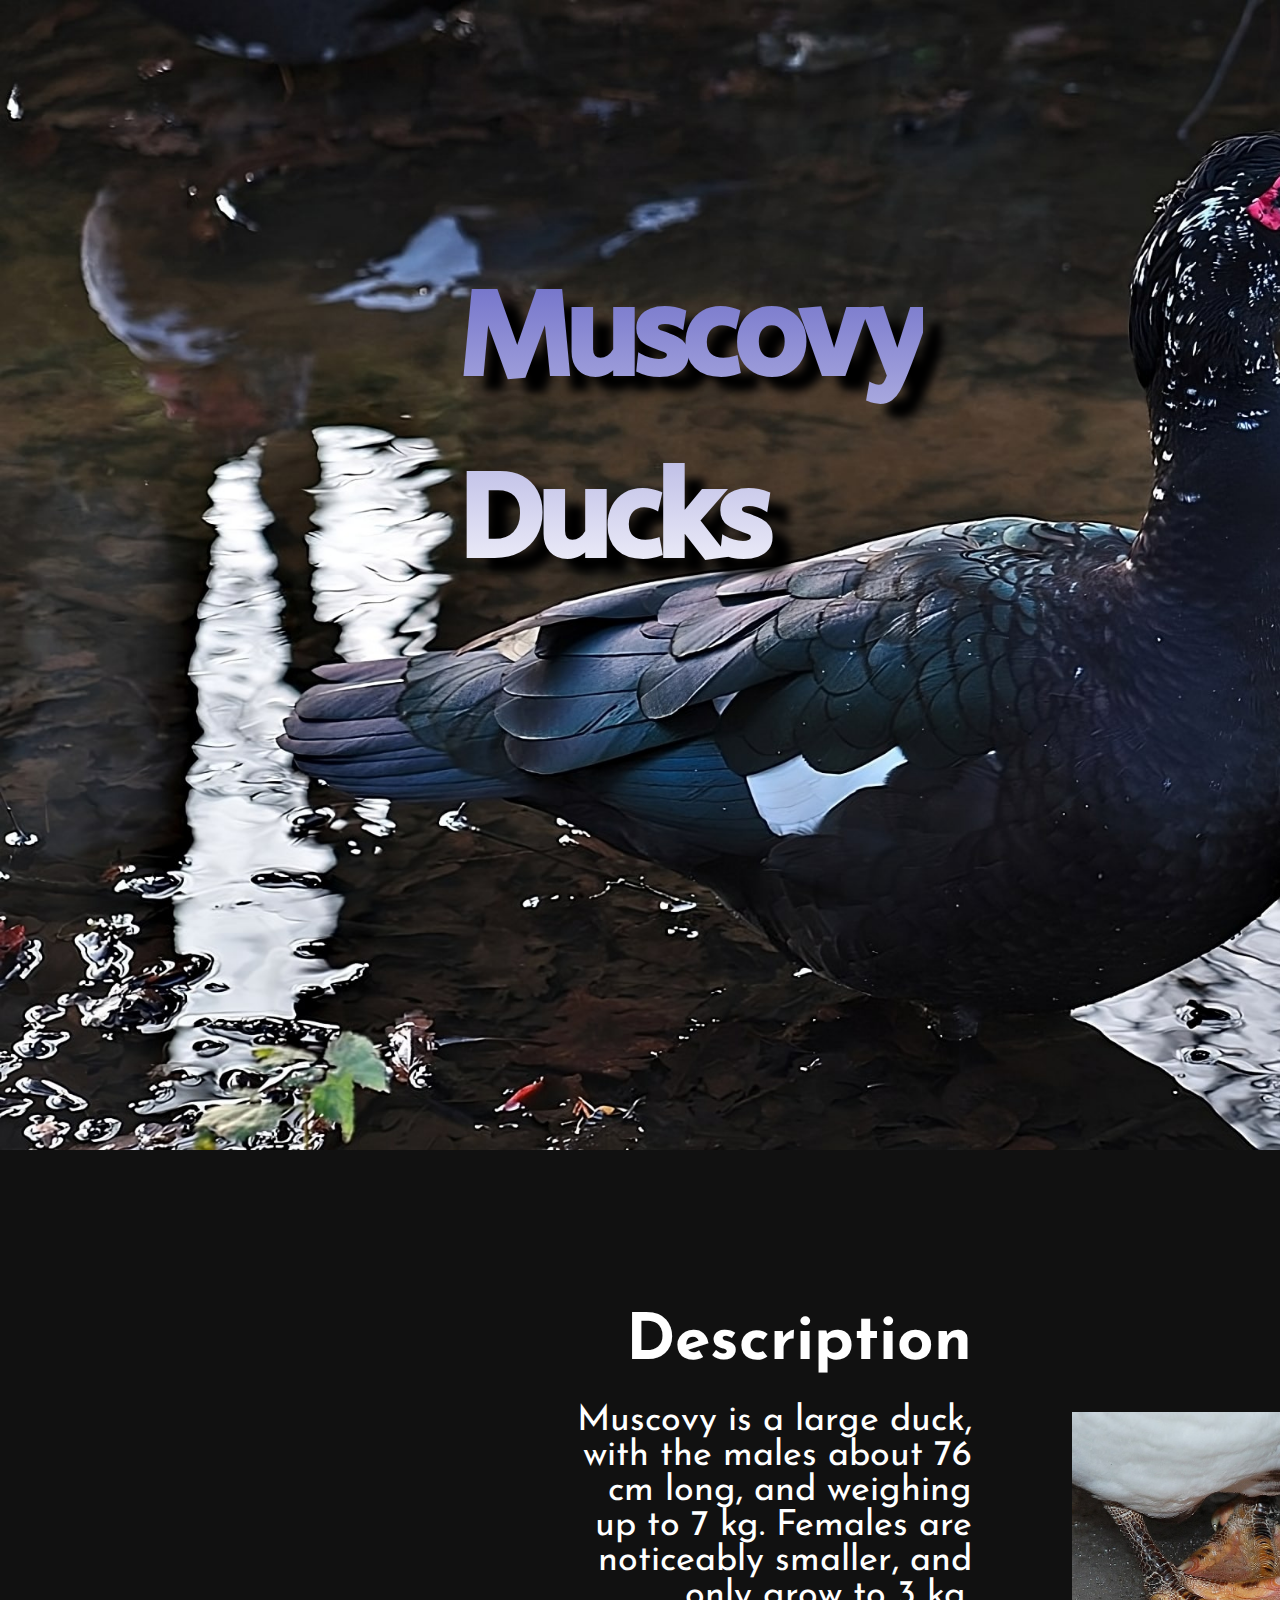
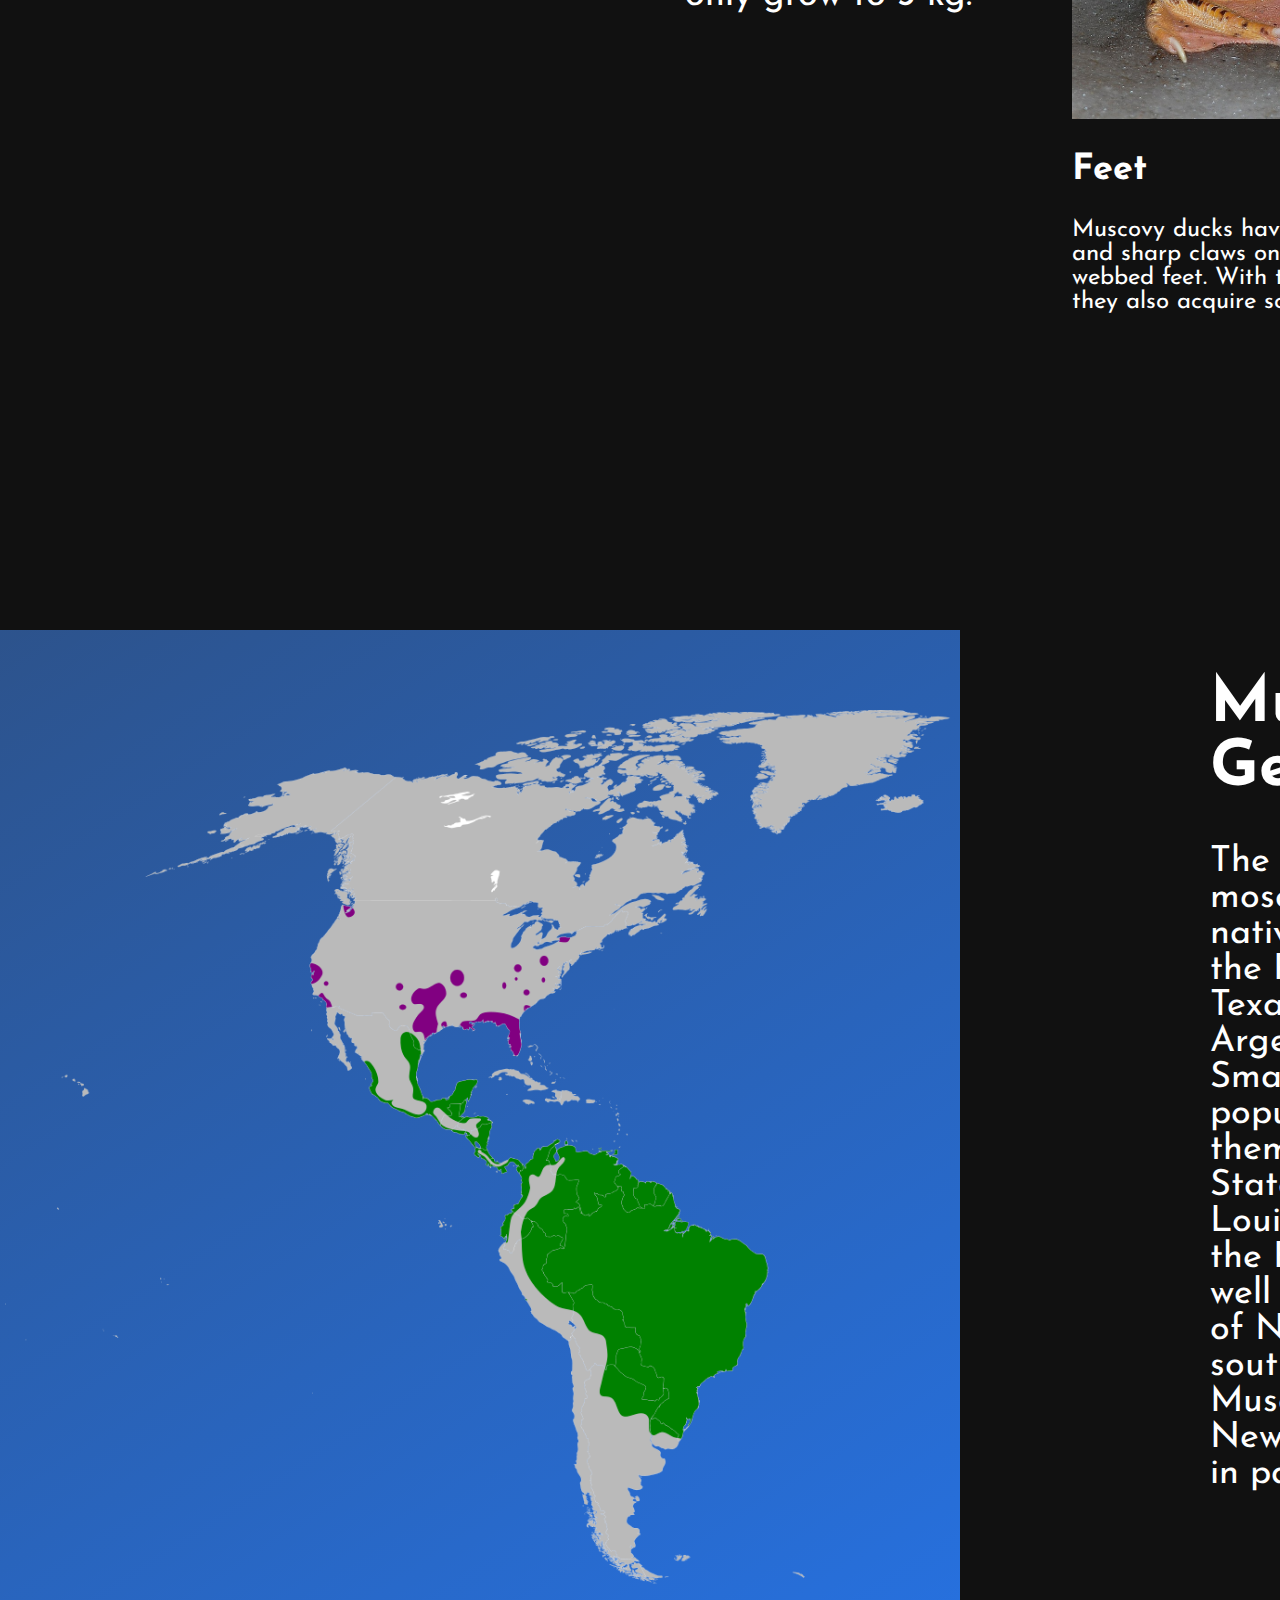
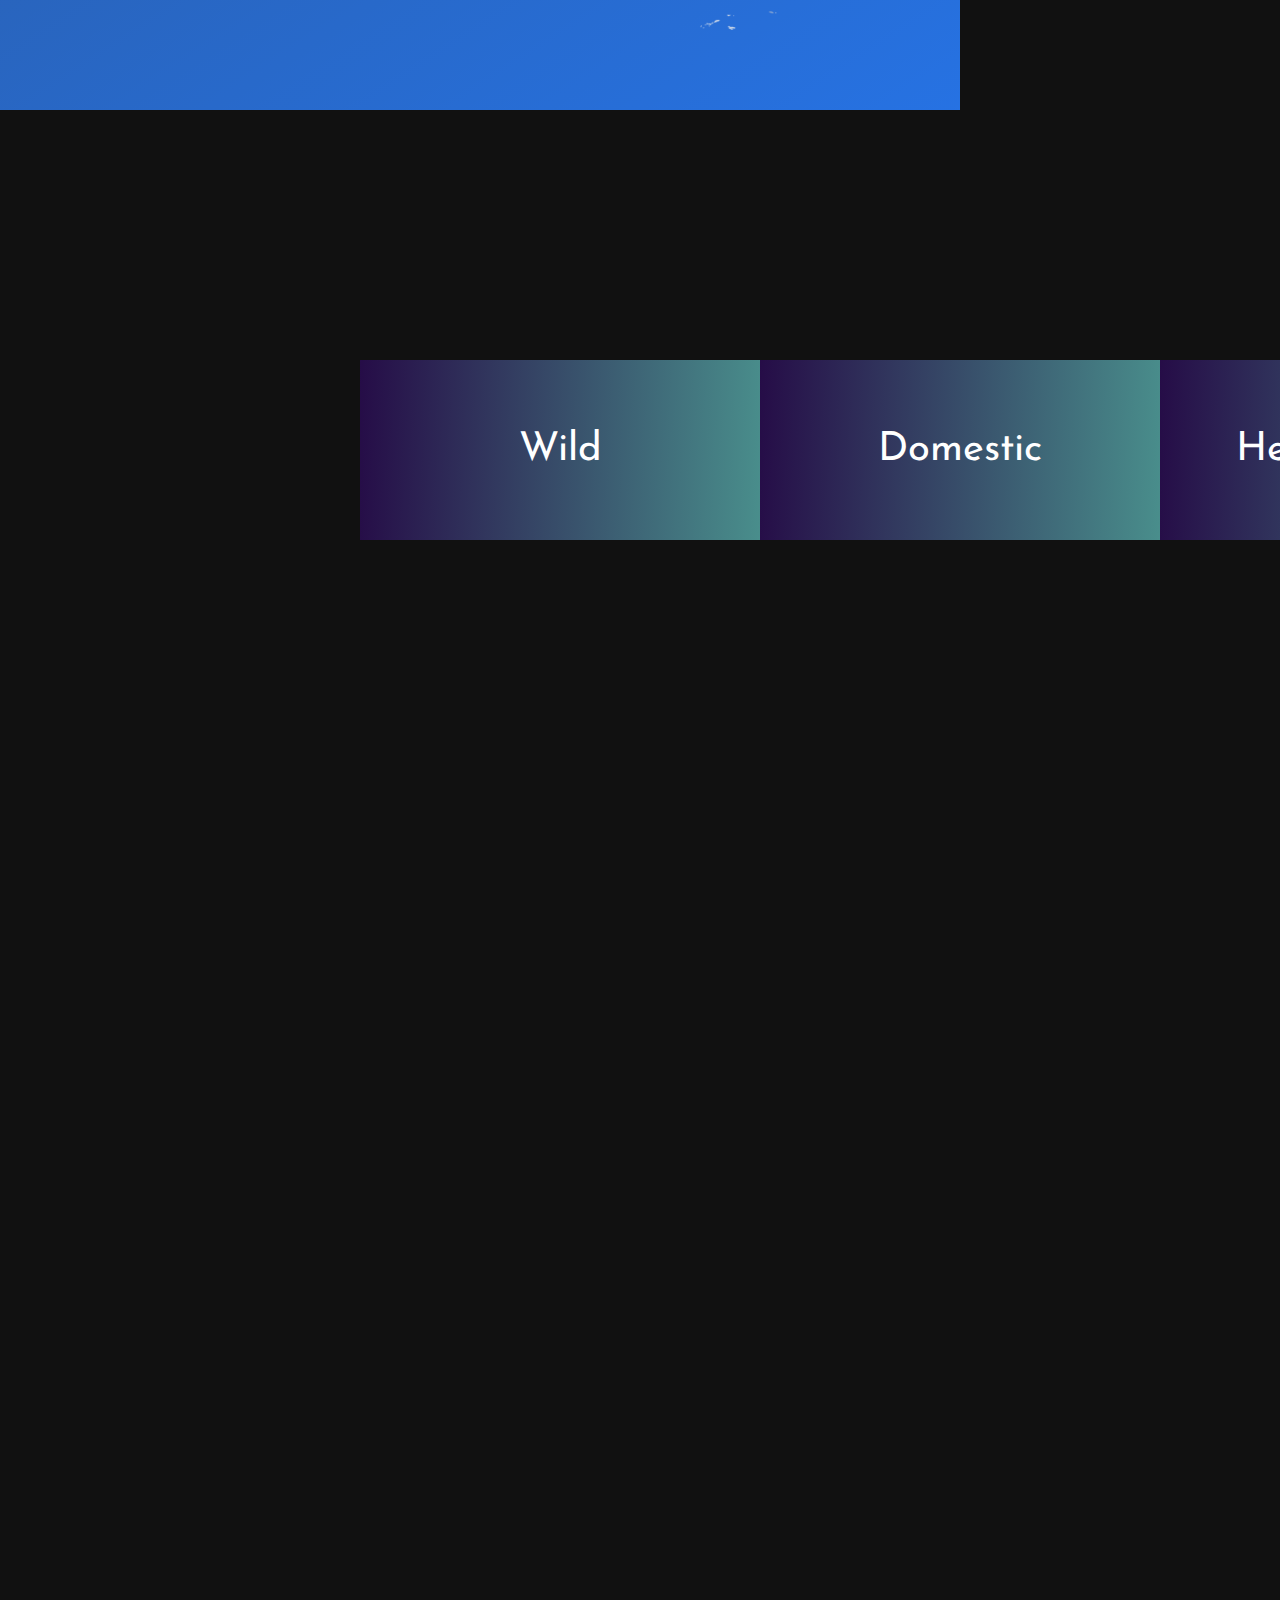
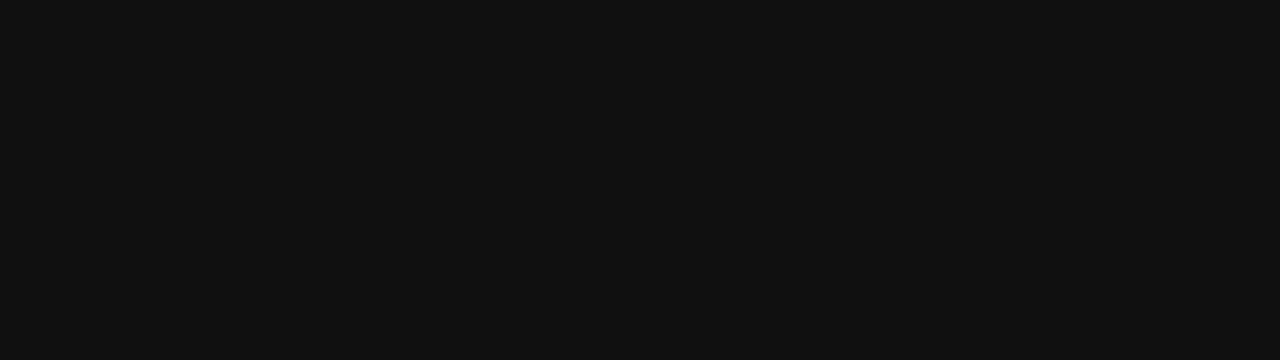
<file: index.html>
<!DOCTYPE html>
<html lang="en">
<head>
    <meta charset="UTF-8">
    <meta http-equiv="X-UA-Compatible" content="IE=edge">
    <meta name="viewport" content="width=device-width, initial-scale=1.0">
    <link rel="stylesheet" href="./css/styles.css">
    <link rel="script" href="./scripts/scripts.js">
    <title>Muscovy Ducks Info</title>
</head>
<body>
    <div id="home">
        <div id="homeH1Div">
            <h1 id="homeH1">Muscovy Ducks</h1>
        </div>
        <div id="navbar">
            <ul>
                <li><a>Home</a></li>
                <li><a>Description</a></li>
                <li><a>Geography</a></li>
                <li><a>Species</a></li>
                <li><a>Colors</a></li>
            </ul>
            
        </div>
        <img src="./images/Home.jpeg">
    </div>
    <div id="desc">
        <div id="desc_info_container">
            <div id="desc_container">
                <h1 style="font-size:64px;">Description</h1>
                <p style="font-size:36px; width: 412px;">Muscovy is a large duck, with the males about 76 cm long, and weighing up to 7 kg. Females are noticeably smaller, and only grow to 3 kg.</p>
            </div>
            <div>
                <img src="./images/Claws.jpg" style="width:325px; height:307px; object-fit:cover;">
                <h2 style="font-size: 36px;">Feet</h2>
                <p style="font-family: 'Josefin Sans'; font-size: 24px; color:white;">Muscovy ducks have large and sharp claws on their webbed feet. With the age, they also acquire scales.</p>
            </div>
            <div>
                <img src="./images/Mask.jpg" style="width:325px; height:307px;">
                <h2>Head</h2>
                <p style="font-family: 'Josefin Sans'; font-size: 24px; color:white;">Head size depends on duck’s size, genetics and sex: male’s is bigger. Mask, also known as caruncle, may be pink, yellow and red. More it red, more healthier your duck is.</p>
            </div>
            <div>
                <img src="./images/Wings.jpg" style="width:325px; height:307px; object-fit:none;">
                <h2>Wings</h2>
                <p style="font-family: 'Josefin Sans'; font-size: 24px; color:white;">Wings are strong in all senses: flying, fighting, protecting duck’s back from external influences.</p>
            </div>
        </div>
    </div>
    <div id="geo" style="background-color: #111111; width: 1920px; height:1080px; display: flex; gap:250px">
        <div id="map"><img src="./images/Map.png" style="position:absolute; width:99%"></div>
        <span id="geo_text"><h1 style="font-size:64px">Muscovy Geography</h1>
        <p>The Muscovy duck (Cairina moschata) is a large duck native to the Americas, from the Rio Grande Valley of Texas and Mexico south to Argentina and Uruguay. Small wild and feral breeding populations have established themselves in the United States, particularly in Florida, Louisiana, Massachusetts, the Big Island of Hawaii, as well as in many other parts of North America, including southern Canada. Feral Muscovy ducks are found in New Zealand, Australia, and in parts of Europe.</p></span>
    </div>
    <div id="species" style="background-color: #111111; width: 1920px; height:1600px; display: flex; align-items: center; flex-direction: column; padding-top: 250px;">
        <!--<div id="image_zoom" style="background-color: #111111; filter: opacity(0%); height:auto; width:100%; display: flex; justify-content: center; align-items: center; position:absolute; z-index: -1;">
            <img style="width:50%;"src="./images/Wild.jpg"></div>-->
        <div id="species_bar">
            <div id="wild_bar" onclick="call_info(),call_wild()" style="color:white; background:linear-gradient(91.73deg, #250A46 -1.88%, #51AB9B 122.45%); width:400px; height:180px; display: flex; justify-content: center; align-items: center;">Wild</div>
            <div id="domestic_bar" onclick="call_info(),call_dom()" style="color:white; background:linear-gradient(91.73deg, #250A46 -1.88%, #51AB9B 122.45%); width:400px; height:180px; display: flex; justify-content: center; align-items: center;">Domestic</div>
            <div id="hb_bar" onclick="call_info(),call_hb()" style="color:white; background:linear-gradient(91.73deg, #250A46 -1.88%, #51AB9B 122.45%); width:400px; height:180px; display: flex; justify-content: center; align-items: center;">Heavy breeds</div>
        </div>

    
        <div id="species_info">
            <div id="wild_info"><img id="wild_img" src="./images/Wild.jpg" style="width:1200px; height:700px; filter: opacity(0); transition:all 1s ease"><div style="position: absolute; text-align: start; top: 0.001px; width: 750px; height:750px; background: linear-gradient(90deg, #111111 0%, rgba(0, 0, 0, 0.4) 100%);"><p>Wild Muscovy ducks differ from other breeds in color, complexity and behavior. <br></br>

                They are mostl black, occasionally have white feathers at wings. Mask and feet are also black. Eyes may be brown or yellow.<br></br>
                
                Due to their wild lifestyle, Drakes can weigh up to 7 kg, hens - up to 4.<br></br>
                
                Wilderness has affected this specie’s behavior: Ducks always eat, sleep and moving together. They fighting each other more often than domestic breeds.
                It seems that they guided by one rule: Only strongest remain in the flock. It’s fair,
                they live in wild nature, being prey for many predators after all.</p><button id="wild_btn" onclick="View_image()">View Image</button></div> </div>
            <div id="hb_info"></div>
        </div>
    </div>

<script src="./scripts/scripts.js" type="text/javascript"></script>    
</body>
</html>
</file>
<file: css/styles.css>
@import url('https://fonts.googleapis.com/css2?family=Secular+One&display=swap');
@import url('https://fonts.googleapis.com/css2?family=Josefin+Sans:wght@300&display=swap');

body {
    margin:0;
    padding:0;
    box-sizing: border-box;
    overflow-x: hidden;
    height:5000px; 
   
}

body::-webkit-scrollbar {
    width: 10px;
}

body::-webkit-scrollbar-thumb {
    background-color: #111111;
}

body::-webkit-scrollbar-track {
    background-color: #252525;
}

/* Home page */

#home {
    height: 1150px;
    width: 1920px;
    display: flex;
    justify-content: right;
    align-items: center;
}

#homeH1Div {
    position: absolute;
    margin-bottom: 800px;
    left: 460px;
    top: 162px;
}

#homeH1 {
    position: absolute;
    font-size: 125px;
    font-family: 'Secular One';
    font-style: normal;
    letter-spacing: -0.065em;
    background: linear-gradient(180deg, #6565C5 0%, #FFFFFF 100%);
    -webkit-background-clip: text;
    -webkit-text-fill-color: transparent;
    background-clip: text;
    filter: drop-shadow(20px 15px 5px #000000);

}

#home img {
    height: 1150px;
    width: 1920px;
    
}

/* Sidebar */

#navbar {
    position: absolute;
    display: flex;
    align-items: center;
    justify-content: center;
    height:1150px;
    width:400px;
    background: linear-gradient(180deg, rgba(2, 0, 30, 0.49) 0%, #000000 100%);
    color:white;
}

#navbar ul {
    list-style: none;
    font-size: 40px;
}

#navbar ul li a {
    font-family: 'Josefin Sans';
    font-weight: 400;
}

li{
    margin: 30px 0;
  }

/* Description */

#desc {
    height:1080px;
    width: 1920px;
    background-color:#111111;
    display: flex;
    justify-content: center;
    align-items: center;
}

#desc_container {
    display:inline;
    height:378px;
    width:412px;
    position: relative;
    bottom:128px;
    font-family: 'Josefin Sans';
    color:white;
    text-align: end;
    vertical-align: top;
    line-height: 35px;
    letter-spacing: 0.001em;  
}

#desc_info_container {
    width: 800px;
    height:307px;
    display: flex;
    gap: 100px;
    margin-bottom: 250px ;
    justify-content: space-around;
    
}

h2 {
    font-size: 36px;
    font-family: 'Josefin Sans';
    color:white;
}

#desc div img {
    transition:all 1s ease;

}

#desc div img:hover {
    transform: scale(1.05);

}

/* Geography */

#map {
    position: relative;
    display: flex;
    align-items: center;
    justify-content: center;
    background: linear-gradient(147.15deg, rgba(70, 144, 255, 0.52) 0.89%, #247CFF 132.58%);
    width:50%;
    height:100%;
}

#geo_text {
    position: relative;
    display: inline;
    align-items: center;
    justify-content: center;
    width:25%;
    height: auto;
    font-size: 36px;
    font-family: 'Josefin Sans';
    color:white;
}

/* Species */

#species_bar {
    font-size: 40px;
    font-family: 'Josefin Sans';
    display: flex;
    align-items: center;
    justify-content: center;
    text-align: center;
    
}

#species_info {
    display: flex;
    text-align: center;
    height: 1000px;
    
}

#wild_info {
    position: relative; 
    filter: opacity(0);
    color: white;
    font-size: 30px;
    font-family: 'Josefin Sans';
    font-weight: bold;
    transition: all 1s ease;

}
#wild_btn {
    font-size: 32px;
    font-family: 'Josefin Sans';
    background-image: linear-gradient(to right, #2b5876 0%, #4e4376  51%, #2b5876  100%);
    margin: 10px;
    padding: 15px 45px;
    text-align: center;
    transition: 0.5s;
    background-size: 200% auto;
    color: white;            
    border-radius: 10px;
    border: none;
    display: block;
    margin-top: 150px;
}

#wild_btn:hover {
    background-position: right center; /* change the direction of the change here */
    color: #fff;
    text-decoration: none;
}

#wild_btn:active {
    background-image: none;
    background-color: #fff;
    color: #111111;
    
}
</file>
